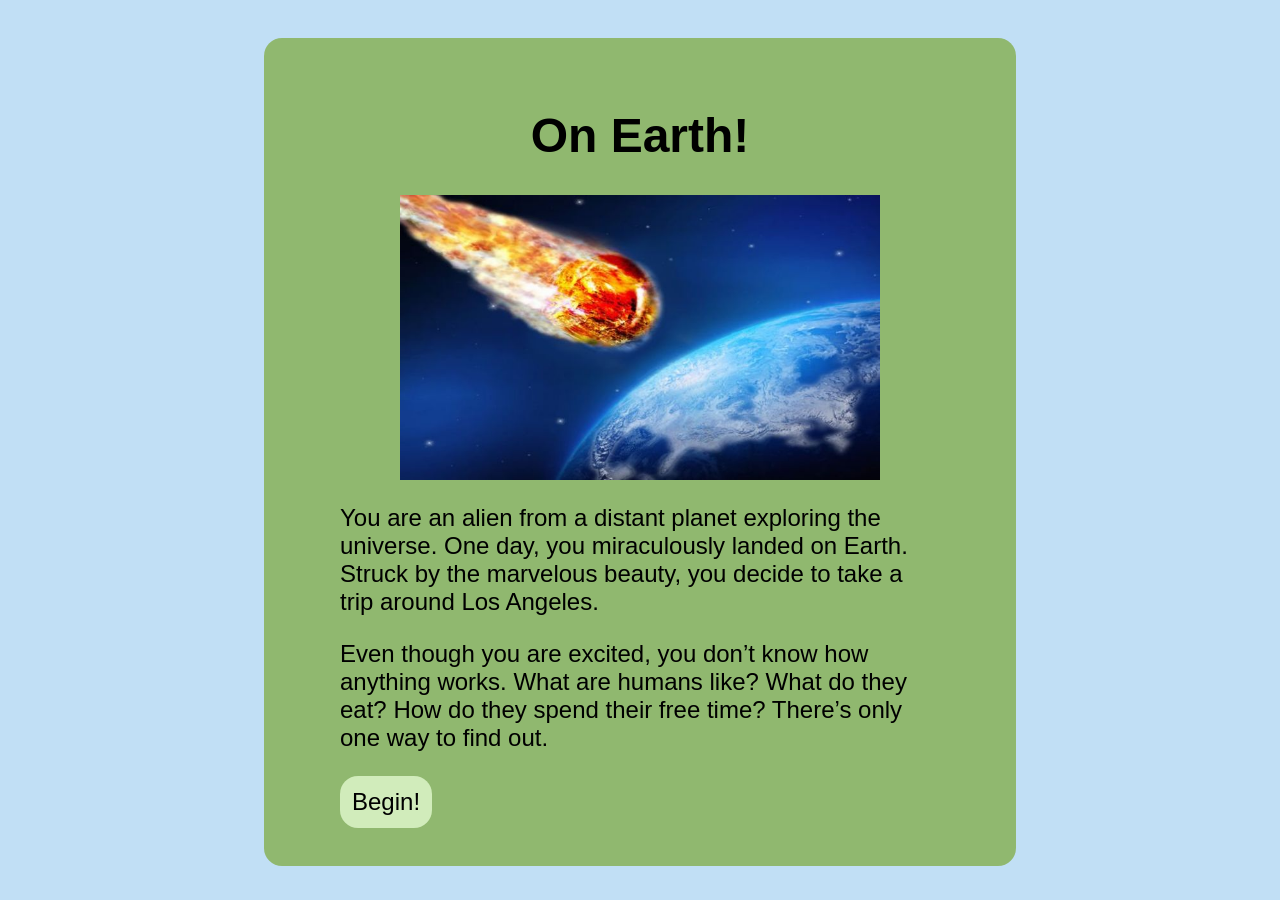
<file: index.html>
<!doctype html>
<html lang="en">
    <head>
        <meta charset="utf-8">
        <link rel="stylesheet" href= "style.css">
        <title>Choose Youur Own Adventure</title>
    </head>
    <body>
        
        <div class= "container">
            
            <h1>On Earth!</h1>
            
            <img src="img/meteor.jpg">
            
            <p>
            You are an alien from a distant planet exploring the universe. One day, you miraculously landed on Earth. Struck by the marvelous beauty, you decide to take a trip around Los Angeles.	    
            </p>
            
            <p>
            Even though you are excited, you don’t know how anything works. What are humans like? What do they eat? How do they spend their free time? There’s only one way to find out.
            </p>
            
            <a href="pages/pt1.html">
            <button type="button"> Begin!</button></a>
            
        </div>
    </body>
</html>
</file>
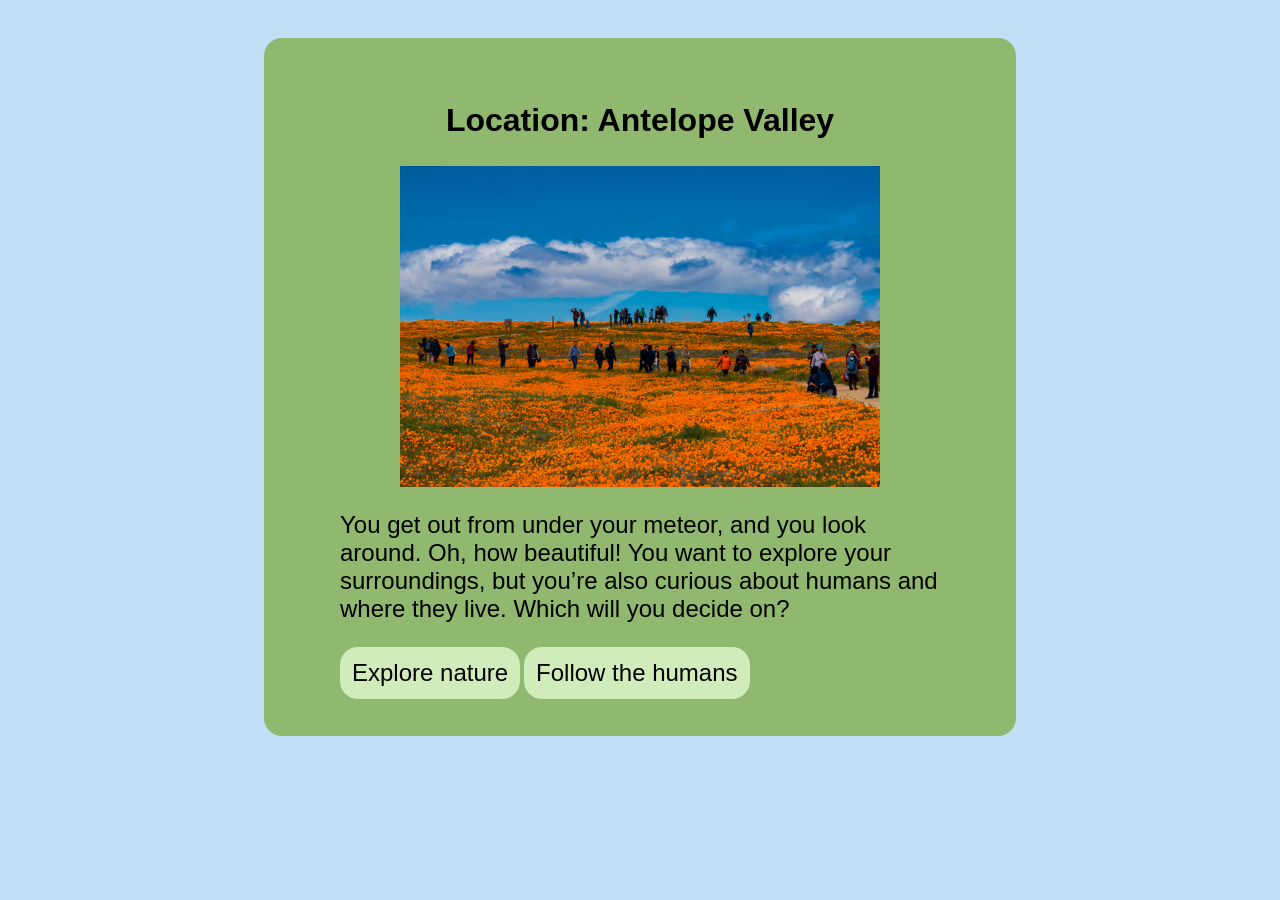
<file: pages/pt1.html>
<!doctype html>
<html lang="en">
    <head>
        <meta charset="utf-8">
        <link rel="stylesheet" href= "../style.css">
        <title>Choose Your Own Adventure</title>
    </head>
    <body>
        
        <div class= "container">
            
            <h2>Location: Antelope Valley</h2>
            
            <img src="../img/antelopevalleyppl.JPG">
            
            <p>
            You get out from under your meteor, and you look around. Oh, how beautiful! You want to explore your surroundings, but you’re also curious about humans and where they live. Which will you decide on?    
            </p>
            
            <a href="../pages/pt1End.html">
            <button type="button"> Explore nature </button></a>
            
            <a href="../pages/pt2.html">
            <button type="button"> Follow the humans </button></a>
            
        </div>
    </body>
</html>
</file>
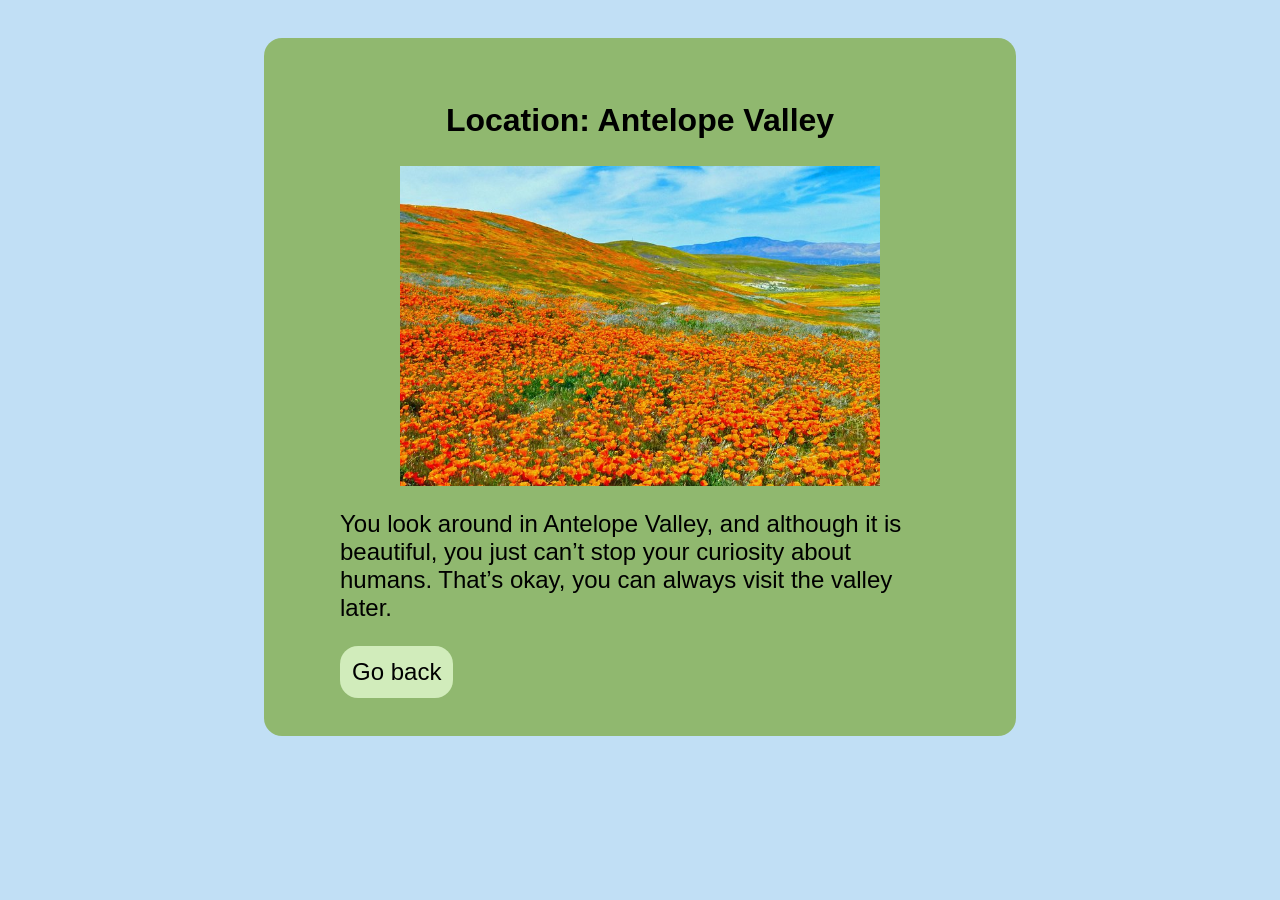
<file: pages/pt1End.html>
<!doctype html>
<html lang="en">
    <head>
        <meta charset="utf-8">
        <link rel="stylesheet" href= "../style.css">
        <title>Choose Your Own Adventure</title>
    </head>
    <body>
        
        <div class= "container">
            
            <h2>Location: Antelope Valley</h2>
            
            <img src="../img/antelopevalley.jpg">
            
            <p>
            You look around in Antelope Valley, and although it is beautiful, you just can’t stop your curiosity about humans. That’s okay, you can always visit the valley later.   
            </p>
            
            <a href="../pages/pt1.html">
            <button type="button"> Go back </button></a>
            
        </div>
    </body>
</html>
</file>
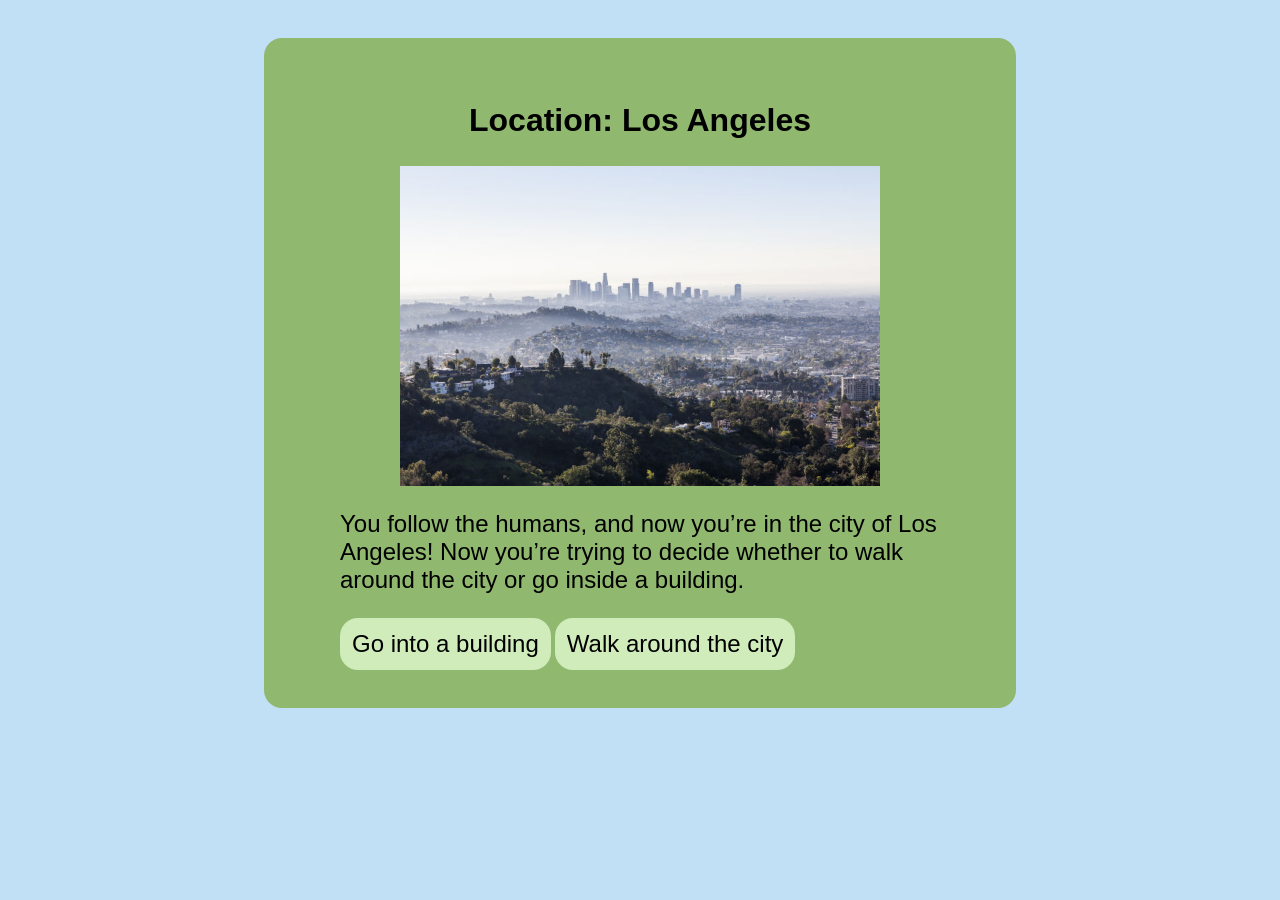
<file: pages/pt2.html>
<!doctype html>
<html lang="en">
    <head>
        <meta charset="utf-8">
        <link rel="stylesheet" href= "../style.css">
        <title>Choose Your Own Adventure</title>
    </head>
    <body>
        
        <div class= "container">
            
            <h2>Location: Los Angeles</h2>
            
            <img src="../img/losangeles.jpg">
            
            <p>
            You follow the humans, and now you’re in the city of Los Angeles! Now you’re trying to decide whether to walk around the city or go inside a building.    
            </p>
            
            <a href="../pages/pt3.html">
            <button type="button"> Go into a building </button></a>
            
            <a href="../pages/pt2End.html">
            <button type="button"> Walk around the city </button></a>
            
        </div>
    </body>
</html>
</file>
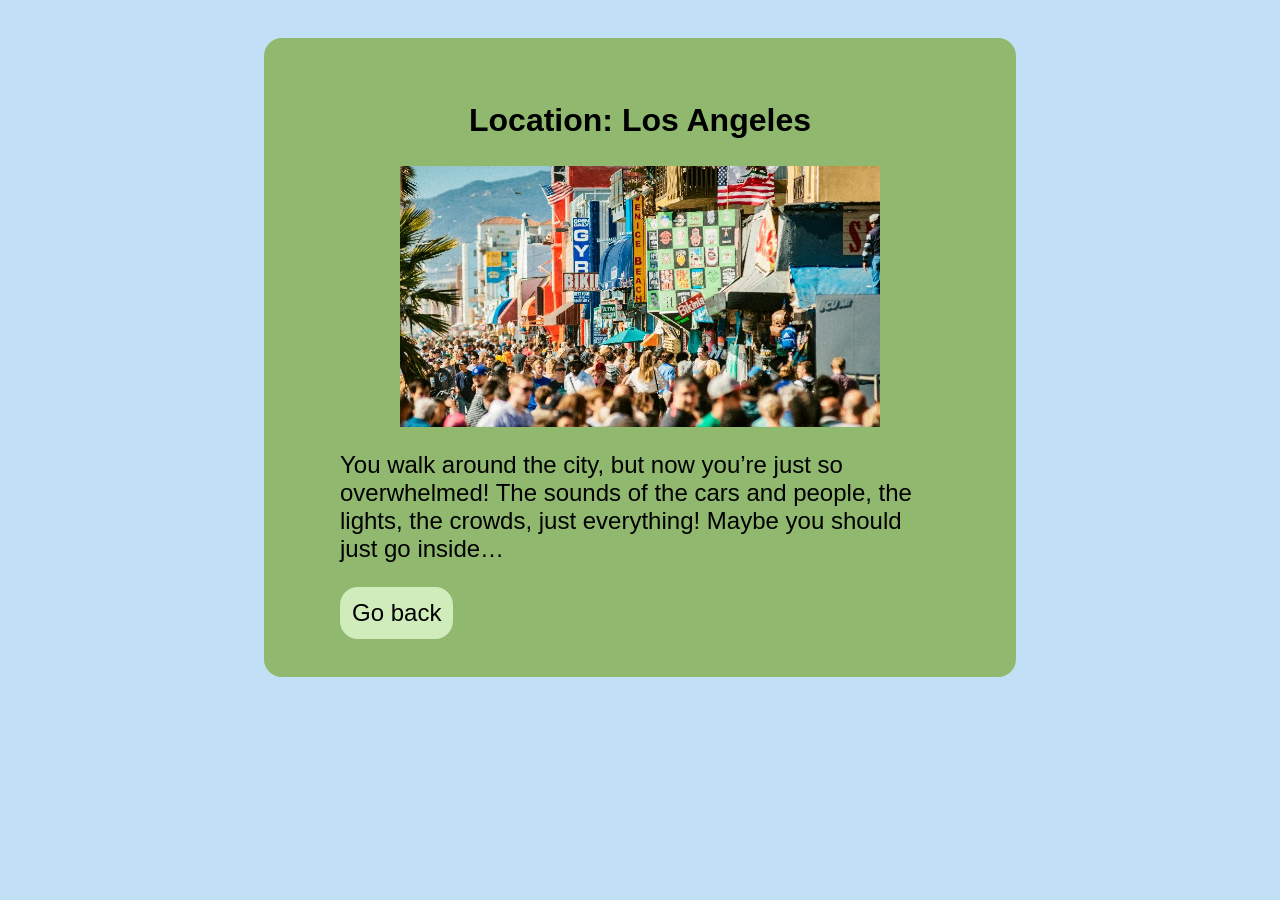
<file: pages/pt2End.html>
<!doctype html>
<html lang="en">
    <head>
        <meta charset="utf-8">
        <link rel="stylesheet" href= "../style.css">
        <title>Choose Your Own Adventure</title>
    </head>
    <body>
        
        <div class= "container">
            
            <h2>Location: Los Angeles</h2>
            
            <img src="../img/lacrowds.jpg">
            
            <p>
            You walk around the city, but now you’re just so overwhelmed! The sounds of the cars and people, the lights, the crowds, just everything! Maybe you should just go inside…  
            </p>
            
            <a href="../pages/pt2.html">
            <button type="button"> Go back </button></a>
            
        </div>
    </body>
</html>
</file>
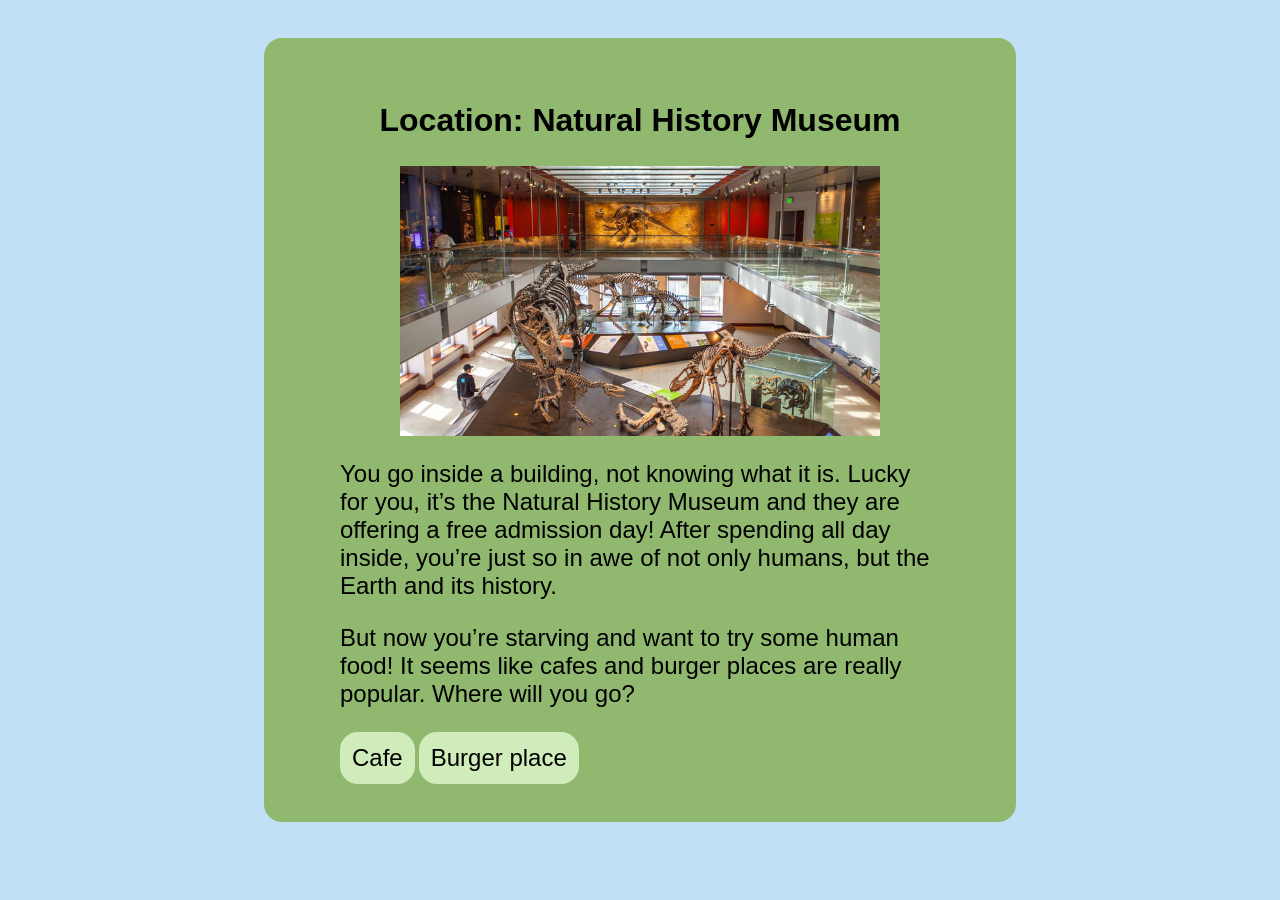
<file: pages/pt3.html>
<!doctype html>
<html lang="en">
    <head>
        <meta charset="utf-8">
        <link rel="stylesheet" href= "../style.css">
        <title>Choose Your Own Adventure</title>
    </head>
    <body>
        
        <div class= "container">
            
            <h2>Location: Natural History Museum</h2>
            
            <img src="../img/naturalhistory.jpg">
            
            <p>
            You go inside a building, not knowing what it is. Lucky for you, it’s the Natural History Museum and they are offering a free admission day! After spending all day inside, you’re just so in awe of not only humans, but the Earth and its history.    
            </p>
            
            <p>
            But now you’re starving and want to try some human food! It seems like cafes and burger places are really popular. Where will you go?
            </p>
            
            <a href="../pages/pt3End.html">
            <button type="button"> Cafe </button></a>
            
            <a href="../pages/pt4.html">
            <button type="button"> Burger place </button></a>
            
        </div>
    </body>
</html>
</file>
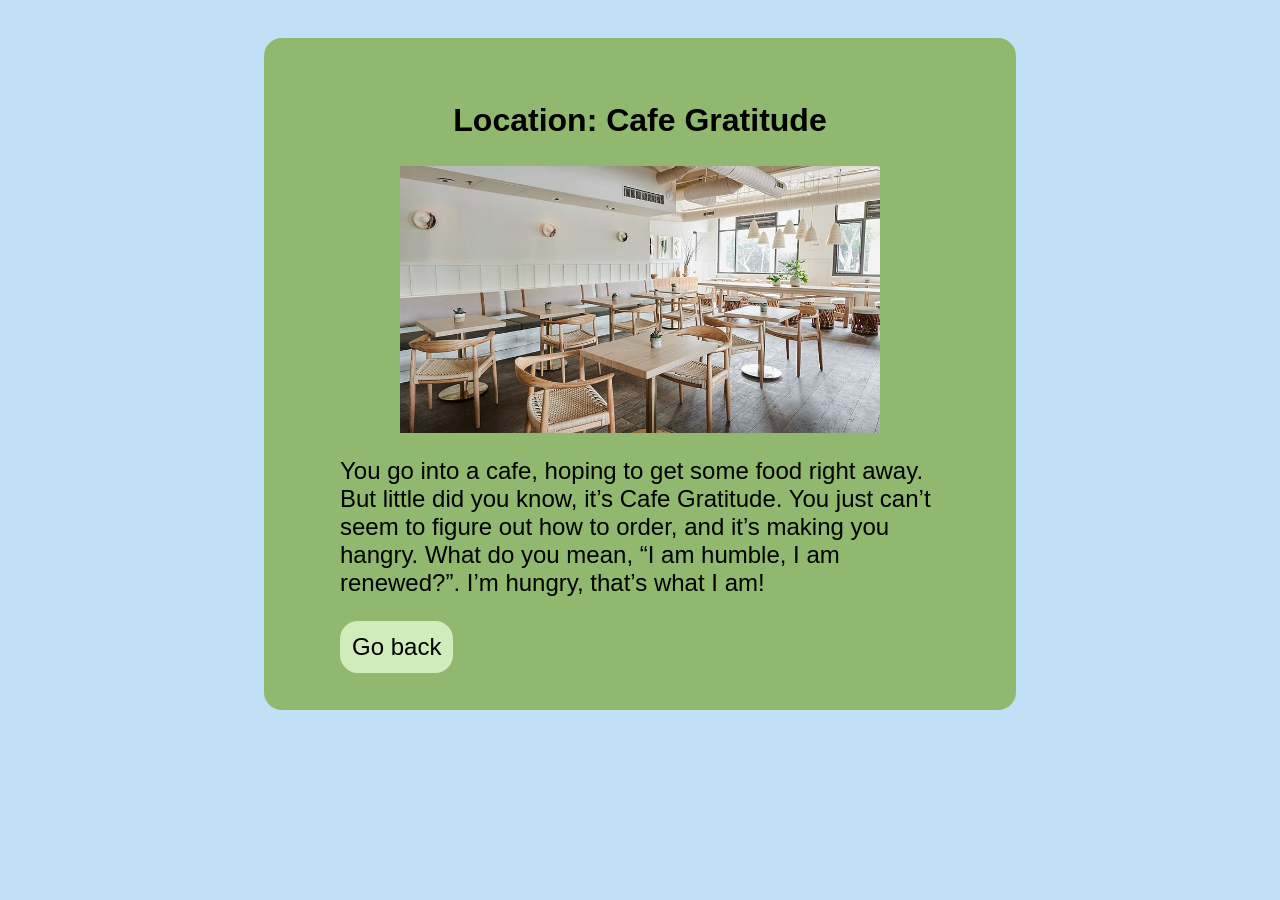
<file: pages/pt3End.html>
<!doctype html>
<html lang="en">
    <head>
        <meta charset="utf-8">
        <link rel="stylesheet" href= "../style.css">
        <title>Choose Your Own Adventure</title>
    </head>
    <body>
        
        <div class= "container">
            
            <h2>Location: Cafe Gratitude</h2>
            
            <img src="../img/cafegrat.jpg">
            
            <p>
            You go into a cafe, hoping to get some food right away. But little did you know, it’s Cafe Gratitude. You just can’t seem to figure out how to order, and it’s making you hangry. What do you mean, “I am humble, I am renewed?”. I’m hungry, that’s what I am!
            </p>
            
            <a href="../pages/pt3.html">
            <button type="button"> Go back </button></a>
            
        </div>
    </body>
</html>
</file>
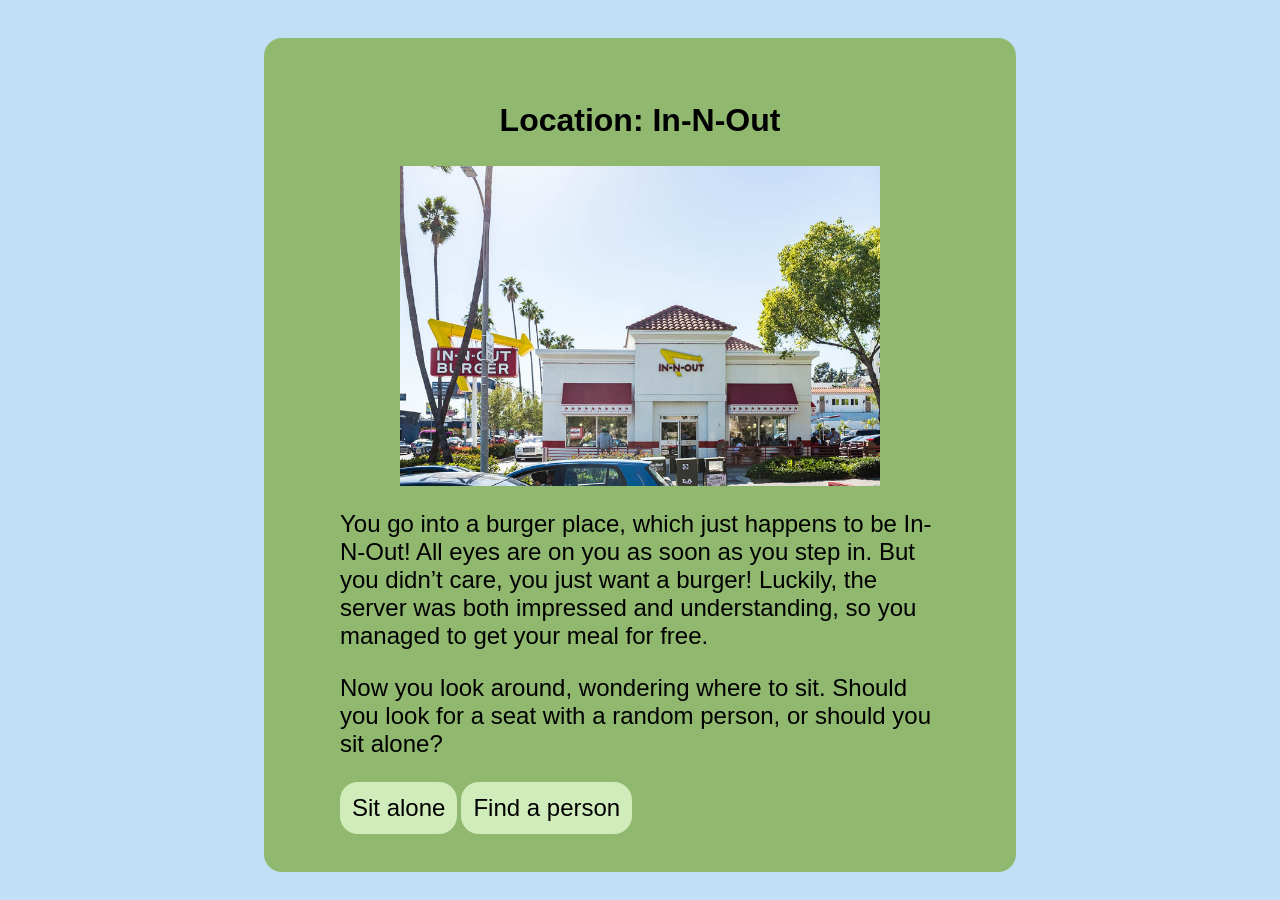
<file: pages/pt4.html>
<!doctype html>
<html lang="en">
    <head>
        <meta charset="utf-8">
        <link rel="stylesheet" href= "../style.css">
        <title>Choose Your Own Adventure</title>
    </head>
    <body>
        
        <div class= "container">
            
            <h2>Location: In-N-Out </h2>
            
            <img src="../img/in-n-out.jpg">
            
            <p>
            You go into a burger place, which just happens to be In-N-Out! All eyes are on you as soon as you step in. But you didn’t care, you just want a burger! Luckily, the server was both impressed and understanding, so you managed to get your meal for free.   
            </p>
            
            <p>
            Now you look around, wondering where to sit. Should you look for a seat with a random person, or should you sit alone?
            </p>
            
            <a href="../pages/pt4End.html">
            <button type="button"> Sit alone </button></a>
                
            <a href="../pages/pt5.html">
            <button type="button"> Find a person </button></a>
            
        </div>
    </body>
</html>
</file>
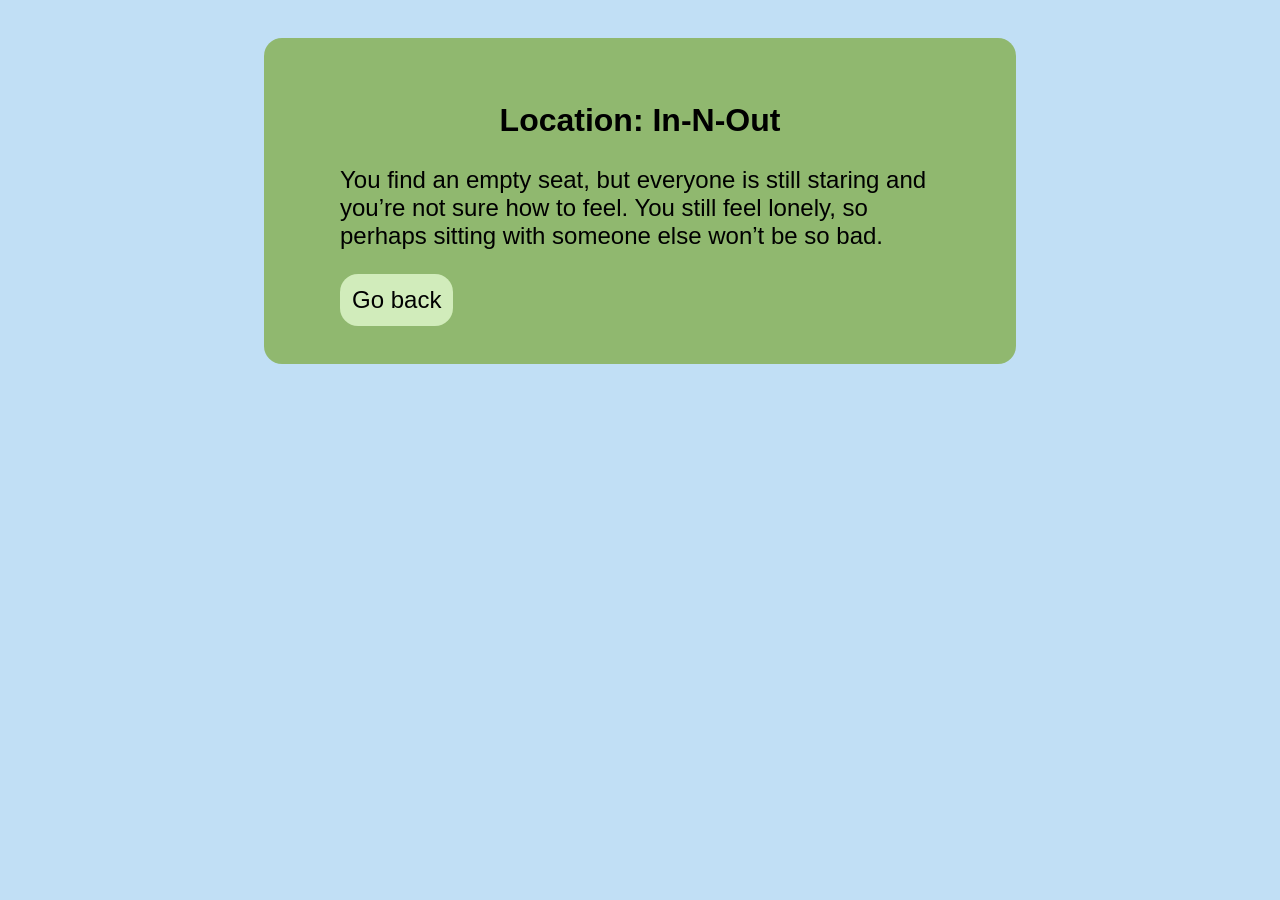
<file: pages/pt4End.html>
<!doctype html>
<html lang="en">
    <head>
        <meta charset="utf-8">
        <link rel="stylesheet" href= "../style.css">
        <title>Choose Your Own Adventure</title>
    </head>
    <body>
        
        <div class= "container">
            
            <h2>Location: In-N-Out</h2>
            
            <p>
            You find an empty seat, but everyone is still staring and you’re not sure how to feel. You still feel lonely, so perhaps sitting with someone else won’t be so bad.
            </p>
            
            <a href="../pages/pt4.html">
            <button type="button"> Go back </button></a>
            
        </div>
    </body>
</html>
</file>
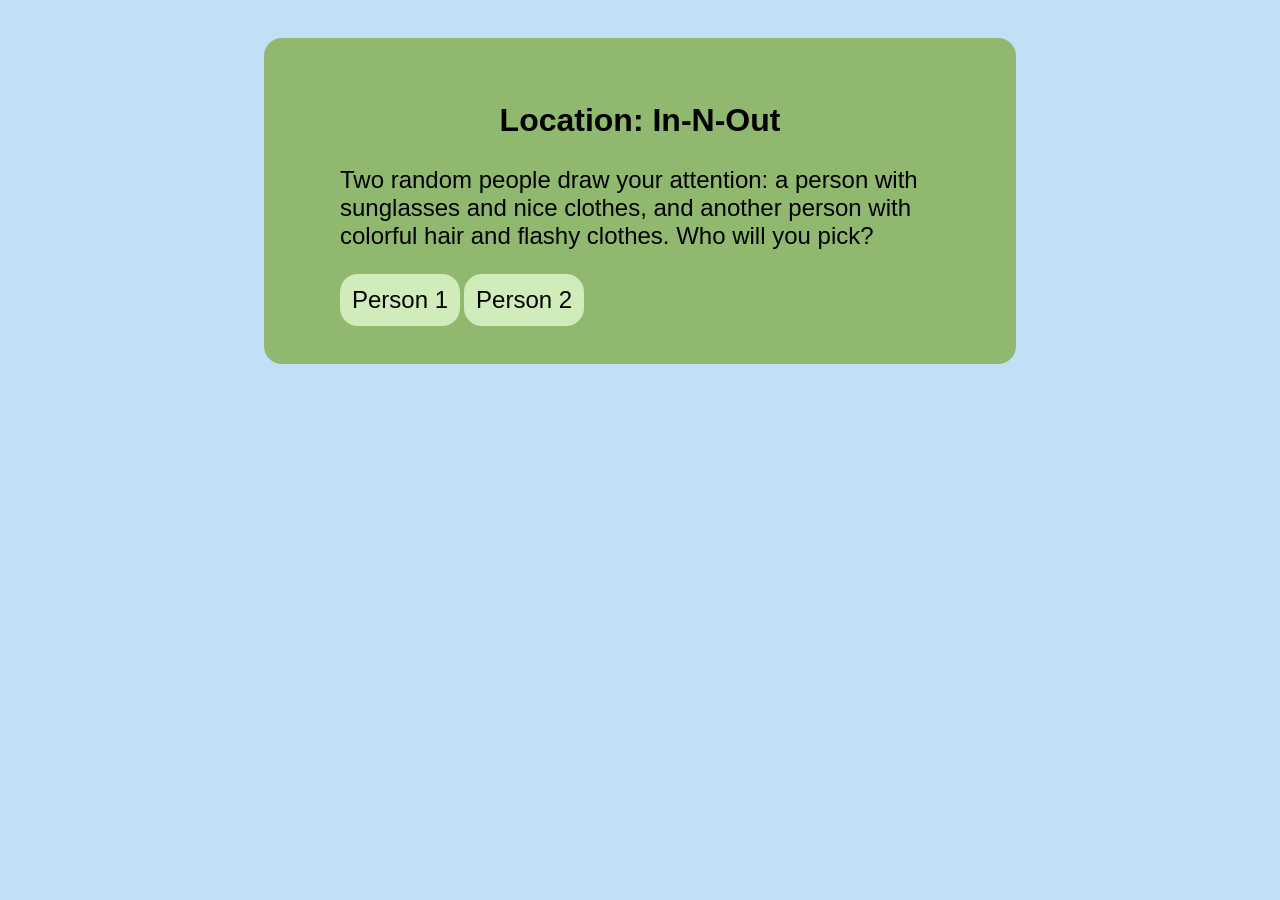
<file: pages/pt5.html>
<!doctype html>
<html lang="en">
    <head>
        <meta charset="utf-8">
        <link rel="stylesheet" href= "../style.css">
        <title>Choose Your Own Adventure</title>
    </head>
    <body>
        
        <div class= "container">
            
            <h2>Location: In-N-Out </h2>
            
            <p>
            Two random people draw your attention: a person with sunglasses and nice clothes, and another person with colorful hair and flashy clothes. Who will you pick? 
            </p>
            
            <a href="../pages/pt5End.html">
            <button type="button"> Person 1 </button></a>
                
            <a href="../pages/pt6.html">
            <button type="button"> Person 2 </button></a>
            
        </div>
    </body>
</html>
</file>
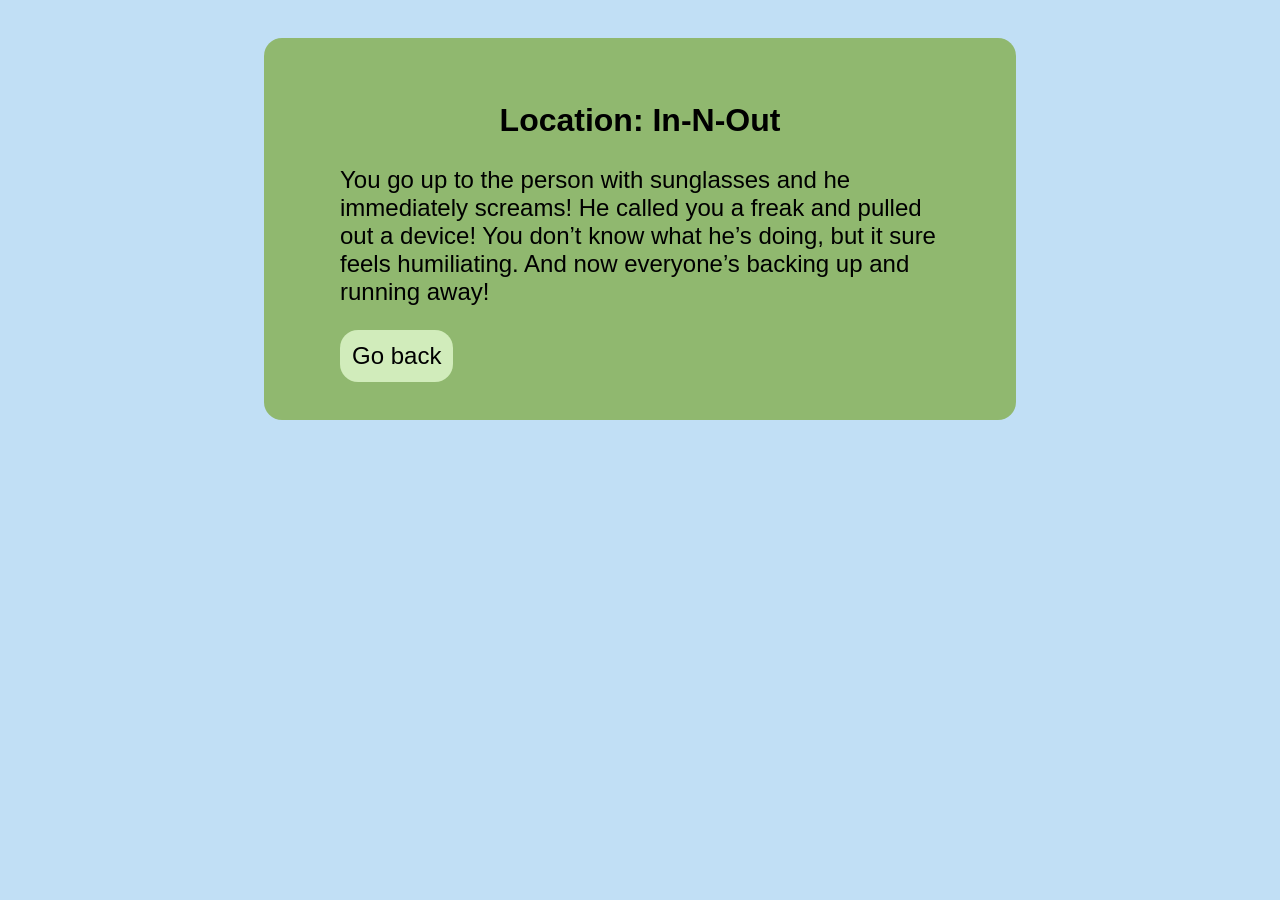
<file: pages/pt5End.html>
<!doctype html>
<html lang="en">
    <head>
        <meta charset="utf-8">
        <link rel="stylesheet" href= "../style.css">
        <title>Choose Your Own Adventure</title>
    </head>
    <body>
        
        <div class= "container">
            
            <h2>Location: In-N-Out</h2>
            
            <p>
            You go up to the person with sunglasses and he immediately screams! He called you a freak and pulled out a device! You don’t know what he’s doing, but it sure feels humiliating. And now everyone’s backing up and running away!
            </p>
            
            <a href="../pages/pt4.html">
            <button type="button"> Go back </button></a>
            
        </div>
    </body>
</html>
</file>
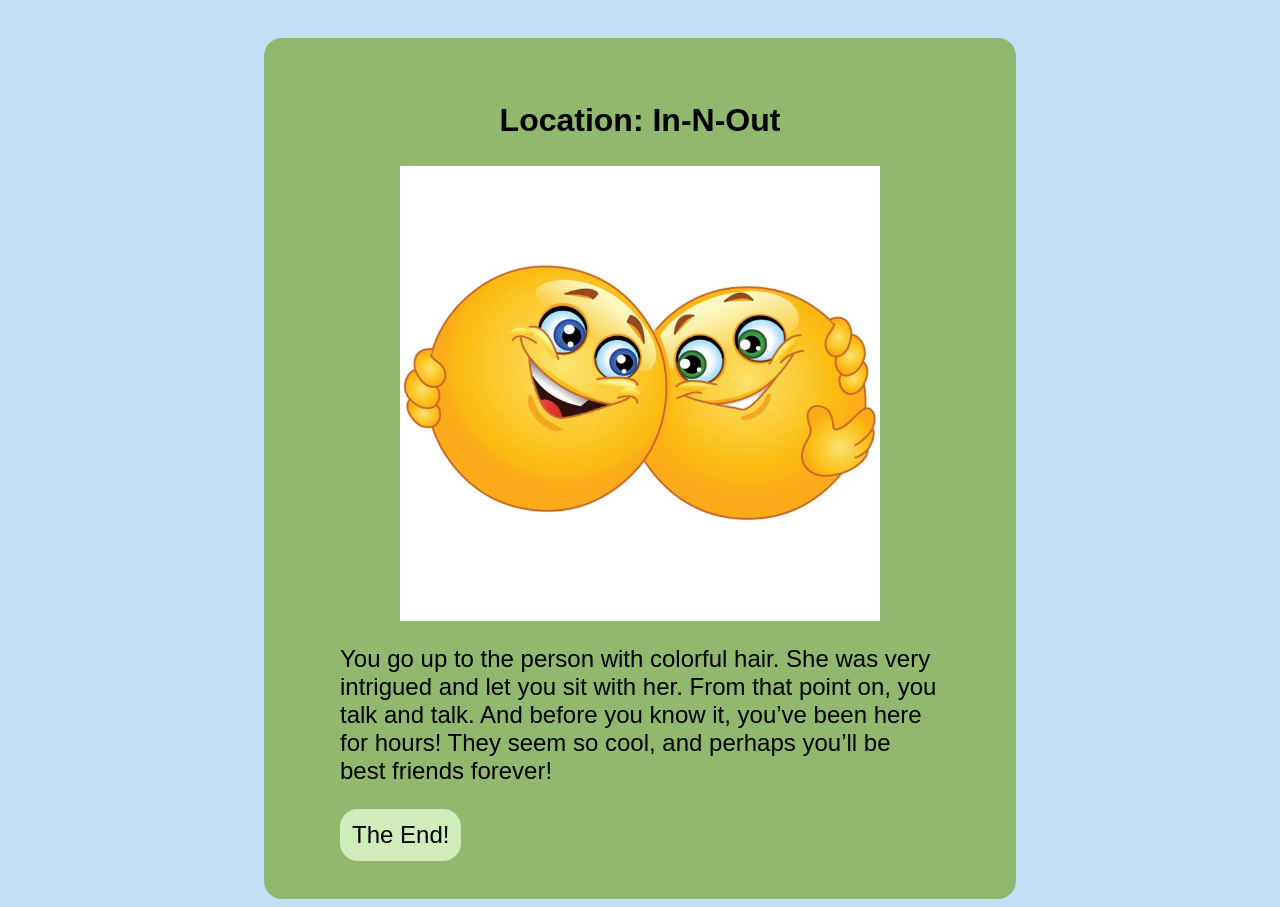
<file: pages/pt6.html>
<!doctype html>
<html lang="en">
    <head>
        <meta charset="utf-8">
        <link rel="stylesheet" href= "../style.css">
        <title>Choose Your Own Adventure</title>
    </head>
    <body>
        
        <div class= "container">
            
            <h2>Location: In-N-Out </h2>
            
            <img src="../img/bff.jpg">
            
            <p>
            You go up to the person with colorful hair. She was very intrigued and let you sit with her. From that point on, you talk and talk. And before you know it, you’ve been here for hours! They seem so cool, and perhaps you’ll be best friends forever!
            </p>
            
            <a href="../index.html">
            <button type="button"> The End! </button></a>
            
        </div>
    </body>
</html>
</file>
<file: style.css>
html {
    background-color: #C1DFF5;
    margin: auto;
    padding: auto;
}

.container {
    margin: auto;
    margin-top: 3%;
    padding: 6%;
    padding-top: 3%;
    padding-bottom: 3%;
    background-color: #90B86F;
    width: 600px;
    border-radius: 18px;
}

h1 {
    font-size: 3em;
    font-family: 'Josefin Sans', sans-serif;
    text-align: center;
}

h2 {
    font-size: 2em;
    font-family: 'Josefin Sans', sans-serif;
    text-align: center;
}

p {
    font-size: 1.5em;
    font-family: 'Lato', sans-serif;
}

img {
    width: 80%;
    margin: auto;
    display: block;
}

button {
    padding: 2%;
    background-color: #D1ECBB;
    border: none;
    border-radius: 18px;
    font-size: 1.5em;
    font-family: 'Lato', sans-serif;
    text-align: center;
    align-items: center;
    
}

button:hover {
    transform: scale(120%);
}
</file>
